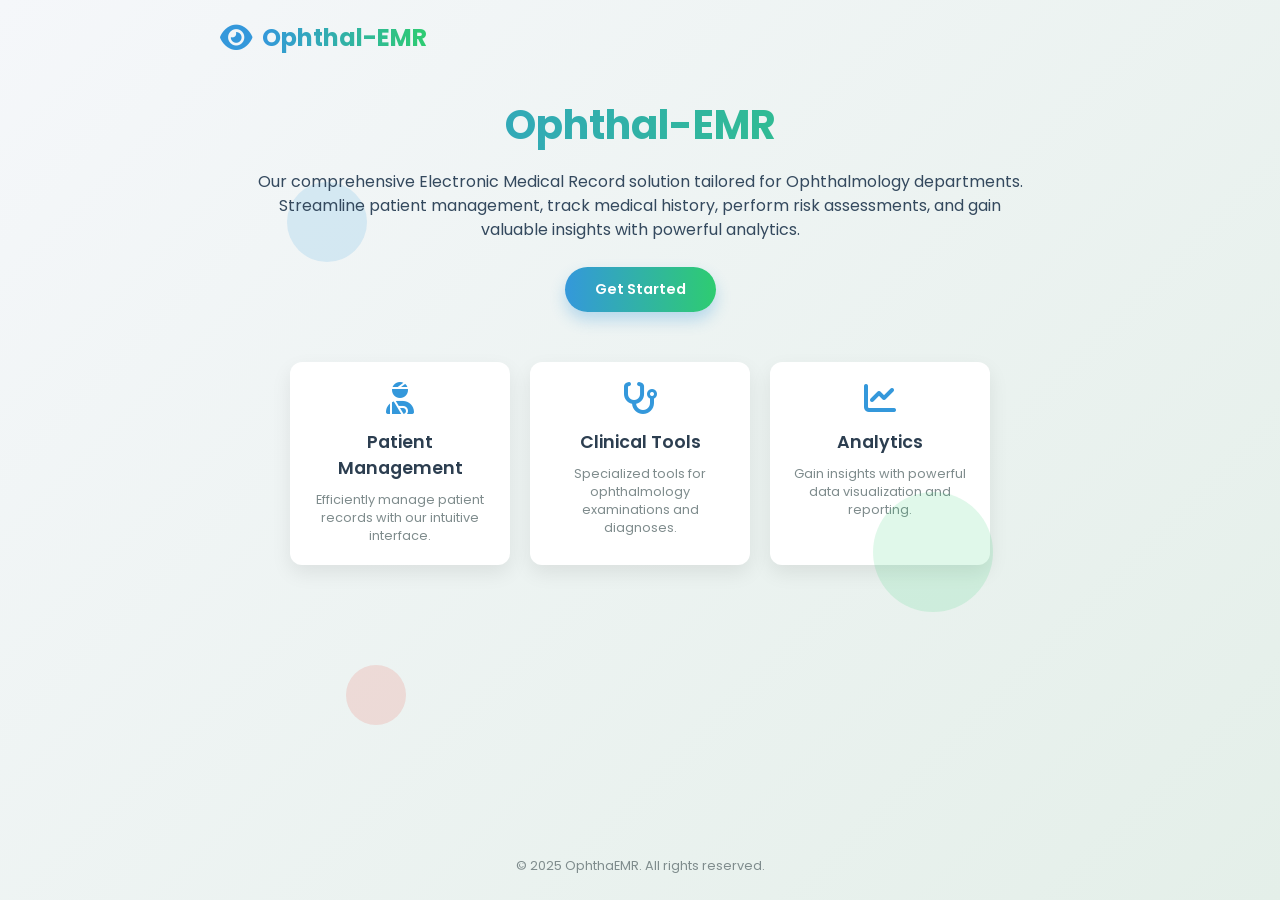
<file: index.html>
<!DOCTYPE html>
<html lang="en">
<head>
    <meta charset="UTF-8">
    <meta name="viewport" content="width=device-width, initial-scale=1.0">
    <title>OphthaEMR - Ophthalmology EMR Solution</title>
    <link href="https://fonts.googleapis.com/css2?family=Poppins:wght@300;400;500;600;700&display=swap" rel="stylesheet">
    <link rel="stylesheet" href="https://cdnjs.cloudflare.com/ajax/libs/font-awesome/6.4.0/css/all.min.css">
    <style>
        * {
            margin: 0;
            padding: 0;
            box-sizing: border-box;
        }

        body {
            font-family: 'Poppins', sans-serif;
            background: linear-gradient(135deg, #f5f7fa 0%, #e4efe9 100%);
            color: #2c3e50;
            min-height: 100vh;
            overflow: hidden;
            display: flex;
            flex-direction: column;
        }

        .container {
            max-width: 1200px;
            margin: 0 auto;
            padding: 10px 20px;
            flex: 1;
            display: flex;
            flex-direction: column;
        }

        header {
            display: flex;
            justify-content: space-between;
            align-items: center;
            padding: 10px 0;
            animation: fadeInDown 1s ease-out;
        }

        .logo {
            display: flex;
            align-items: center;
            gap: 10px;
        }

        .logo-icon {
            font-size: 1.8rem;
            color: #3498db;
        }

        .logo-text {
            font-size: 1.5rem;
            font-weight: 700;
            background: linear-gradient(to right, #3498db, #2ecc71);
            -webkit-background-clip: text;
            -webkit-text-fill-color: transparent;
        }

        nav ul {
            display: flex;
            list-style: none;
            gap: 20px;
        }

        nav a {
            text-decoration: none;
            color: #2c3e50;
            font-weight: 500;
            transition: all 0.3s ease;
            position: relative;
            font-size: 0.9rem;
        }

        nav a:hover {
            color: #3498db;
        }

        nav a::after {
            content: '';
            position: absolute;
            bottom: -5px;
            left: 0;
            width: 0;
            height: 2px;
            background: #3498db;
            transition: width 0.3s ease;
        }

        nav a:hover::after {
            width: 100%;
        }

        .hero {
            display: flex;
            flex-direction: column;
            align-items: center;
            text-align: center;
            padding: 30px 20px;
            position: relative;
            flex: 1;
        }

        .hero-content {
            max-width: 800px;
            z-index: 2;
        }

        .main-title {
            font-size: 2.5rem;
            font-weight: 700;
            margin-bottom: 15px;
            background: linear-gradient(to right, #3498db, #2ecc71);
            -webkit-background-clip: text;
            -webkit-text-fill-color: transparent;
            animation: fadeInUp 1s ease-out;
        }

        .subtitle {
            font-size: 1rem;
            line-height: 1.5;
            margin-bottom: 25px;
            color: #34495e;
            animation: fadeInUp 1.2s ease-out;
            padding: 0 10px;
        }

        .cta-button {
            display: inline-block;
            background: linear-gradient(to right, #3498db, #2ecc71);
            color: white;
            font-weight: 600;
            font-size: 0.9rem;
            padding: 12px 30px;
            border-radius: 50px;
            text-decoration: none;
            box-shadow: 0 8px 15px rgba(52, 152, 219, 0.3);
            transition: all 0.3s ease;
            animation: pulse 2s infinite;
            margin-bottom: 20px;
        }

        .cta-button:hover {
            transform: translateY(-3px);
            box-shadow: 0 12px 20px rgba(52, 152, 219, 0.4);
        }

        .features {
            display: flex;
            justify-content: center;
            gap: 20px;
            margin-top: 30px;
            flex-wrap: wrap;
        }

        .feature {
            background: white;
            border-radius: 12px;
            padding: 20px;
            width: 220px;
            box-shadow: 0 8px 20px rgba(0, 0, 0, 0.08);
            text-align: center;
            transition: all 0.3s ease;
            animation: fadeIn 1s ease-out;
        }

        .feature:hover {
            transform: translateY(-5px);
            box-shadow: 0 12px 25px rgba(0, 0, 0, 0.12);
        }

        .feature-icon {
            font-size: 2rem;
            margin-bottom: 15px;
            color: #3498db;
        }

        .feature-title {
            font-size: 1.1rem;
            font-weight: 600;
            margin-bottom: 10px;
            color: #2c3e50;
        }

        .feature-description {
            font-size: 0.8rem;
            color: #7f8c8d;
            line-height: 1.4;
        }

        .floating-elements {
            position: absolute;
            width: 100%;
            height: 100%;
            top: 0;
            left: 0;
            overflow: hidden;
            z-index: 1;
        }

        .floating-element {
            position: absolute;
            border-radius: 50%;
            opacity: 0.15;
            animation: float 15s infinite linear;
        }

        .element-1 {
            width: 80px;
            height: 80px;
            background: #3498db;
            top: 15%;
            left: 8%;
            animation-delay: 0s;
            animation-duration: 20s;
        }

        .element-2 {
            width: 120px;
            height: 120px;
            background: #2ecc71;
            top: 55%;
            right: 8%;
            animation-delay: -5s;
            animation-duration: 25s;
        }

        .element-3 {
            width: 60px;
            height: 60px;
            background: #e74c3c;
            bottom: 15%;
            left: 15%;
            animation-delay: -10s;
            animation-duration: 18s;
        }

        footer {
            text-align: center;
            padding: 15px 0;
            color: #7f8c8d;
            font-size: 0.8rem;
            animation: fadeIn 2s ease-out;
            margin-top: auto;
        }

        /* Animations */
        @keyframes fadeIn {
            from { opacity: 0; }
            to { opacity: 1; }
        }

        @keyframes fadeInUp {
            from {
                opacity: 0;
                transform: translateY(20px);
            }
            to {
                opacity: 1;
                transform: translateY(0);
            }
        }

        @keyframes fadeInDown {
            from {
                opacity: 0;
                transform: translateY(-20px);
            }
            to {
                opacity: 1;
                transform: translateY(0);
            }
        }

        @keyframes pulse {
            0% { transform: scale(1); }
            50% { transform: scale(1.03); }
            100% { transform: scale(1); }
        }

        @keyframes float {
            0% {
                transform: translate(0, 0) rotate(0deg);
            }
            25% {
                transform: translate(15px, 15px) rotate(90deg);
            }
            50% {
                transform: translate(0, 30px) rotate(180deg);
            }
            75% {
                transform: translate(-15px, 15px) rotate(270deg);
            }
            100% {
                transform: translate(0, 0) rotate(360deg);
            }
        }

        /* Responsive design */
        @media (max-width: 768px) {
            .container {
                padding: 5px 15px;
            }
            
            .main-title {
                font-size: 2rem;
            }
            
            .subtitle {
                font-size: 0.9rem;
            }
            
            .features {
                gap: 15px;
            }
            
            .feature {
                width: 150px;
                padding: 15px;
            }
            
            .feature-icon {
                font-size: 1.7rem;
            }
            
            .feature-title {
                font-size: 1rem;
            }
            
            .feature-description {
                font-size: 0.75rem;
            }
            
            nav ul {
                gap: 12px;
            }
            
            .logo-text {
                font-size: 1.3rem;
            }
            
            .logo-icon {
                font-size: 1.5rem;
            }
        }

        @media (max-width: 480px) {
            .hero {
                padding: 20px 10px;
            }
            
            .main-title {
                font-size: 1.8rem;
            }
            
            .features {
                flex-direction: column;
                align-items: center;
                gap: 15px;
            }
            
            .feature {
                width: 100%;
                max-width: 250px;
            }
            
            header {
                flex-direction: column;
                gap: 10px;
            }
            
            nav ul {
                gap: 10px;
            }
        }
    </style>
</head>
<body>
    <div class="container">
        <header>
            <div class="logo">
                <i class="fas fa-eye logo-icon"></i>
                <div class="logo-text">Ophthal-EMR</div>
            </div>
            
        </header>

        <section class="hero">
            <div class="floating-elements">
                <div class="floating-element element-1"></div>
                <div class="floating-element element-2"></div>
                <div class="floating-element element-3"></div>
            </div>
            
            <div class="hero-content">
                <h1 class="main-title">Ophthal-EMR</h1>
                <p class="subtitle">
                    Our comprehensive Electronic Medical Record solution tailored for Ophthalmology departments. 
                    Streamline patient management, track medical history, perform risk assessments, and gain valuable insights with powerful analytics.
                </p>
                <a href="{{ url_for('login') }}" class="cta-button">Get Started</a>
            </div>

            <div class="features">
                <div class="feature">
                    <i class="fas fa-user-injured feature-icon"></i>
                    <h3 class="feature-title">Patient Management</h3>
                    <p class="feature-description">Efficiently manage patient records with our intuitive interface.</p>
                </div>
                <div class="feature">
                    <i class="fas fa-stethoscope feature-icon"></i>
                    <h3 class="feature-title">Clinical Tools</h3>
                    <p class="feature-description">Specialized tools for ophthalmology examinations and diagnoses.</p>
                </div>
                <div class="feature">
                    <i class="fas fa-chart-line feature-icon"></i>
                    <h3 class="feature-title">Analytics</h3>
                    <p class="feature-description">Gain insights with powerful data visualization and reporting.</p>
                </div>
            </div>
        </section>

        <footer>
            <p>© 2025 OphthaEMR. All rights reserved.</p>
        </footer>
    </div>

    <script>
        // Additional animation with JavaScript
        document.addEventListener('DOMContentLoaded', function() {
            const features = document.querySelectorAll('.feature');
            
            features.forEach((feature, index) => {
                // Stagger the animation of features
                feature.style.animationDelay = `${index * 0.2}s`;
            });
        });
    </script>
</body>
</html>
</file>
